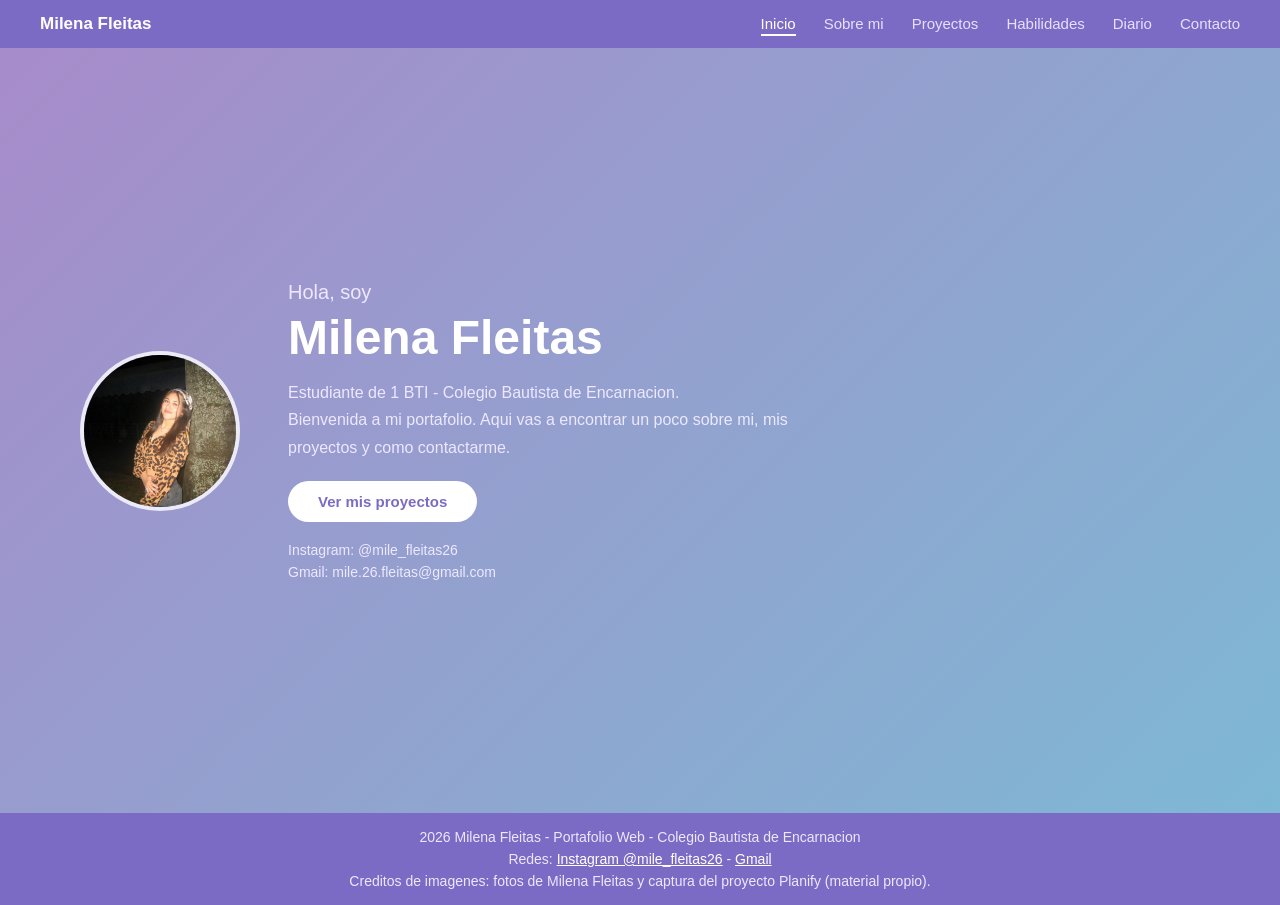
<file: index.html>
<!DOCTYPE html>
<html lang="es">
<head>
  <meta charset="UTF-8">
  <meta name="viewport" content="width=device-width, initial-scale=1.0">
  <title>Milena Fleitas | Portafolio</title>
  <link rel="stylesheet" href="css/estilos.css">
</head>
<body>

  <nav>
    <span class="nav-brand">Milena Fleitas</span>
    <ul class="nav-links">
      <li><a href="index.html" class="activo">Inicio</a></li>
      <li><a href="sobre-mi.html">Sobre mi</a></li>
      <li><a href="proyectos.html">Proyectos</a></li>
      <li><a href="habilidades.html">Habilidades</a></li>
      <li><a href="diario.html">Diario</a></li>
      <li><a href="contacto.html">Contacto</a></li>
    </ul>
  </nav>

  <section id="inicio">
    <div class="hero-avatar">
      <img src="img/foto-milena.jpg" alt="Foto de Milena Fleitas">
    </div>
    <div class="hero-text">
      <h2>Hola, soy</h2>
      <h1>Milena Fleitas</h1>
      <p>Estudiante de 1 BTI - Colegio Bautista de Encarnacion.<br>
      Bienvenida a mi portafolio. Aqui vas a encontrar un poco sobre mi, mis proyectos y como contactarme.</p>
      <a href="proyectos.html" class="hero-btn">Ver mis proyectos</a>
      <div class="social-row">
        <span>Instagram: @mile_fleitas26</span>
        <span>Gmail: mile.26.fleitas@gmail.com</span>
      </div>
    </div>
  </section>

  <footer>
    <p>2026 Milena Fleitas - Portafolio Web - Colegio Bautista de Encarnacion</p>
    <p>Redes: <a href="https://www.instagram.com/mile_fleitas26/" target="_blank">Instagram @mile_fleitas26</a> - <a href="mailto:mile.26.fleitas@gmail.com">Gmail</a></p>
    <p>Creditos de imagenes: fotos de Milena Fleitas y captura del proyecto Planify (material propio).</p>
  </footer>

</body>
</html>
</file>
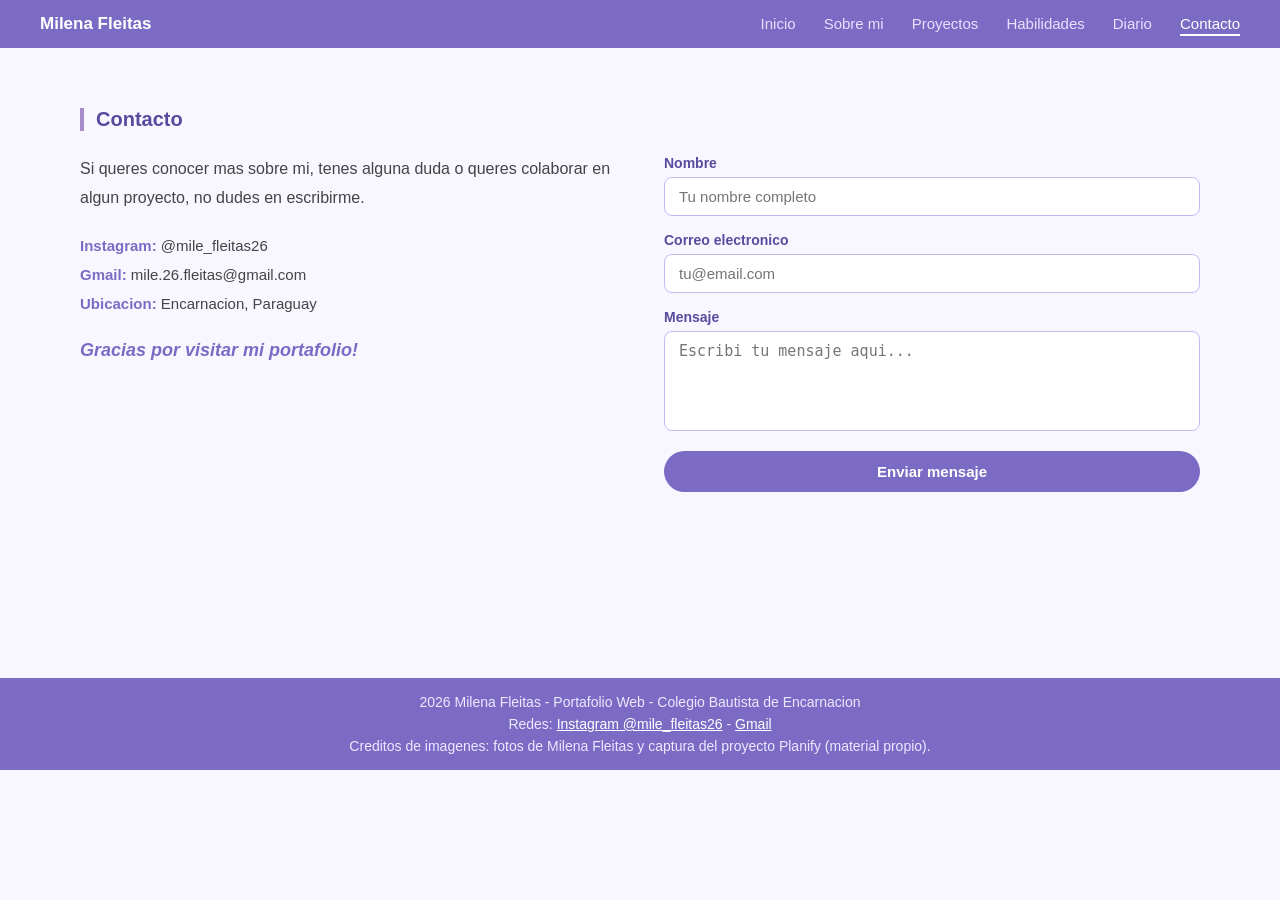
<file: contacto.html>
<!DOCTYPE html>
<html lang="es">
<head>
  <meta charset="UTF-8">
  <meta name="viewport" content="width=device-width, initial-scale=1.0">
  <title>Contacto | Milena Fleitas</title>
  <link rel="stylesheet" href="css/estilos.css">
</head>
<body>

  <nav>
    <span class="nav-brand">Milena Fleitas</span>
    <ul class="nav-links">
      <li><a href="index.html">Inicio</a></li>
      <li><a href="sobre-mi.html">Sobre mi</a></li>
      <li><a href="proyectos.html">Proyectos</a></li>
      <li><a href="habilidades.html">Habilidades</a></li>
      <li><a href="diario.html">Diario</a></li>
      <li><a href="contacto.html" class="activo">Contacto</a></li>
    </ul>
  </nav>

  <section id="contacto" class="pagina">
    <p class="section-title">Contacto</p>
    <div class="contact-grid">
      <div class="contact-info">
        <p>Si queres conocer mas sobre mi, tenes alguna duda o queres colaborar en algun proyecto, no dudes en escribirme.</p>
        <div class="contact-item"><strong>Instagram:</strong> @mile_fleitas26</div>
        <div class="contact-item"><strong>Gmail:</strong> mile.26.fleitas@gmail.com</div>
        <div class="contact-item"><strong>Ubicacion:</strong> Encarnacion, Paraguay</div>
        <div class="thanks">Gracias por visitar mi portafolio!</div>
      </div>
      <form id="form-contacto">
        <div class="form-group">
          <label>Nombre</label>
          <input type="text" placeholder="Tu nombre completo">
        </div>
        <div class="form-group">
          <label>Correo electronico</label>
          <input type="email" placeholder="tu@email.com">
        </div>
        <div class="form-group">
          <label>Mensaje</label>
          <textarea placeholder="Escribi tu mensaje aqui..."></textarea>
        </div>
        <button type="submit" class="submit-btn">Enviar mensaje</button>
        <p class="mensaje-ok" id="mensaje-ok">Gracias por tu mensaje!</p>
      </form>
    </div>
  </section>

  <footer>
    <p>2026 Milena Fleitas - Portafolio Web - Colegio Bautista de Encarnacion</p>
    <p>Redes: <a href="https://www.instagram.com/mile_fleitas26/" target="_blank">Instagram @mile_fleitas26</a> - <a href="mailto:mile.26.fleitas@gmail.com">Gmail</a></p>
    <p>Creditos de imagenes: fotos de Milena Fleitas y captura del proyecto Planify (material propio).</p>
  </footer>

  <script src="js/script.js"></script>
</body>
</html>
</file>
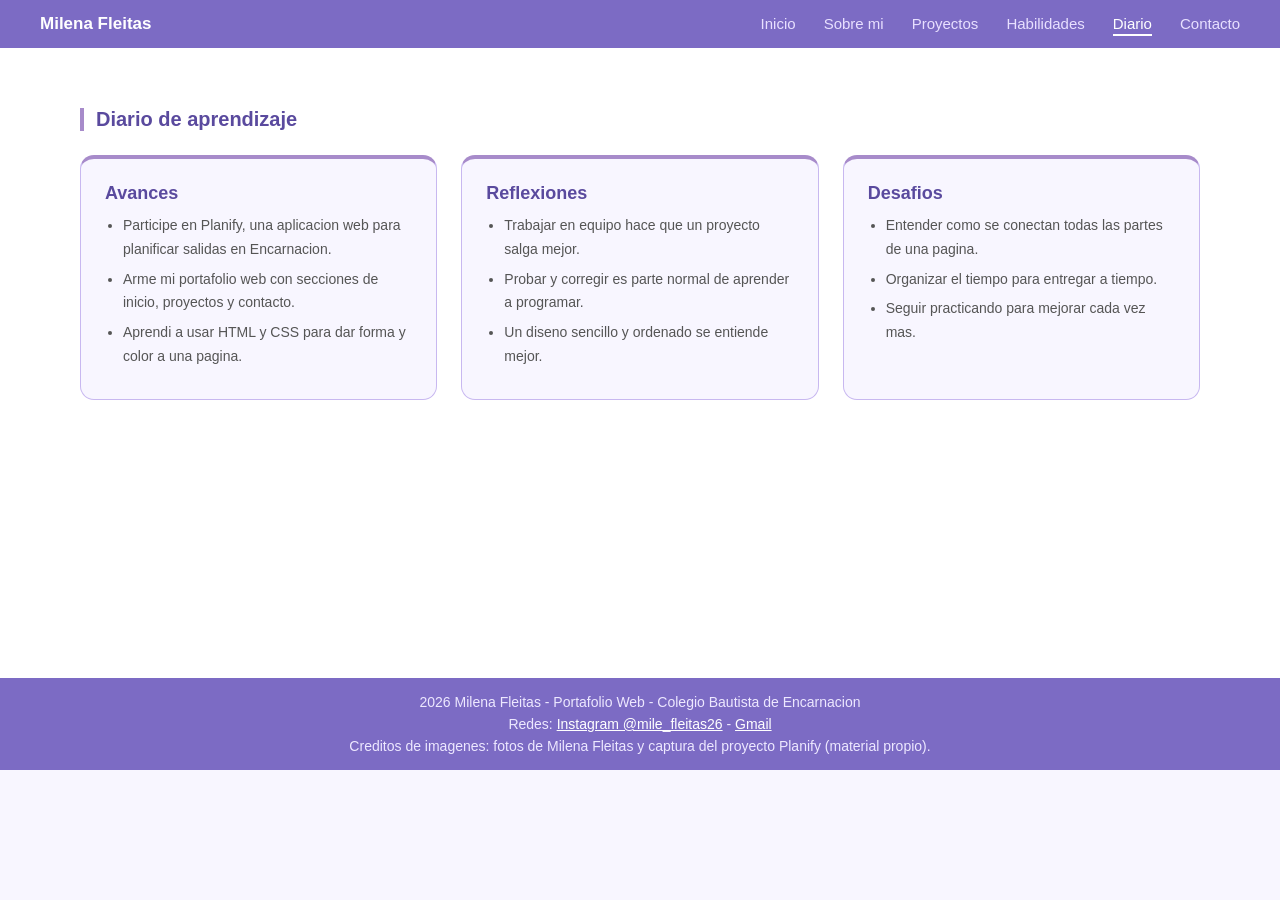
<file: diario.html>
<!DOCTYPE html>
<html lang="es">
<head>
  <meta charset="UTF-8">
  <meta name="viewport" content="width=device-width, initial-scale=1.0">
  <title>Diario | Milena Fleitas</title>
  <link rel="stylesheet" href="css/estilos.css">
</head>
<body>

  <nav>
    <span class="nav-brand">Milena Fleitas</span>
    <ul class="nav-links">
      <li><a href="index.html">Inicio</a></li>
      <li><a href="sobre-mi.html">Sobre mi</a></li>
      <li><a href="proyectos.html">Proyectos</a></li>
      <li><a href="habilidades.html">Habilidades</a></li>
      <li><a href="diario.html" class="activo">Diario</a></li>
      <li><a href="contacto.html">Contacto</a></li>
    </ul>
  </nav>

  <section id="diario" class="pagina">
    <p class="section-title">Diario de aprendizaje</p>
    <div class="diary-grid">
      <div class="diary-card">
        <h3>Avances</h3>
        <ul>
          <li>Participe en Planify, una aplicacion web para planificar salidas en Encarnacion.</li>
          <li>Arme mi portafolio web con secciones de inicio, proyectos y contacto.</li>
          <li>Aprendi a usar HTML y CSS para dar forma y color a una pagina.</li>
        </ul>
      </div>
      <div class="diary-card">
        <h3>Reflexiones</h3>
        <ul>
          <li>Trabajar en equipo hace que un proyecto salga mejor.</li>
          <li>Probar y corregir es parte normal de aprender a programar.</li>
          <li>Un diseno sencillo y ordenado se entiende mejor.</li>
        </ul>
      </div>
      <div class="diary-card">
        <h3>Desafios</h3>
        <ul>
          <li>Entender como se conectan todas las partes de una pagina.</li>
          <li>Organizar el tiempo para entregar a tiempo.</li>
          <li>Seguir practicando para mejorar cada vez mas.</li>
        </ul>
      </div>
    </div>
  </section>

  <footer>
    <p>2026 Milena Fleitas - Portafolio Web - Colegio Bautista de Encarnacion</p>
    <p>Redes: <a href="https://www.instagram.com/mile_fleitas26/" target="_blank">Instagram @mile_fleitas26</a> - <a href="mailto:mile.26.fleitas@gmail.com">Gmail</a></p>
    <p>Creditos de imagenes: fotos de Milena Fleitas y captura del proyecto Planify (material propio).</p>
  </footer>

</body>
</html>
</file>
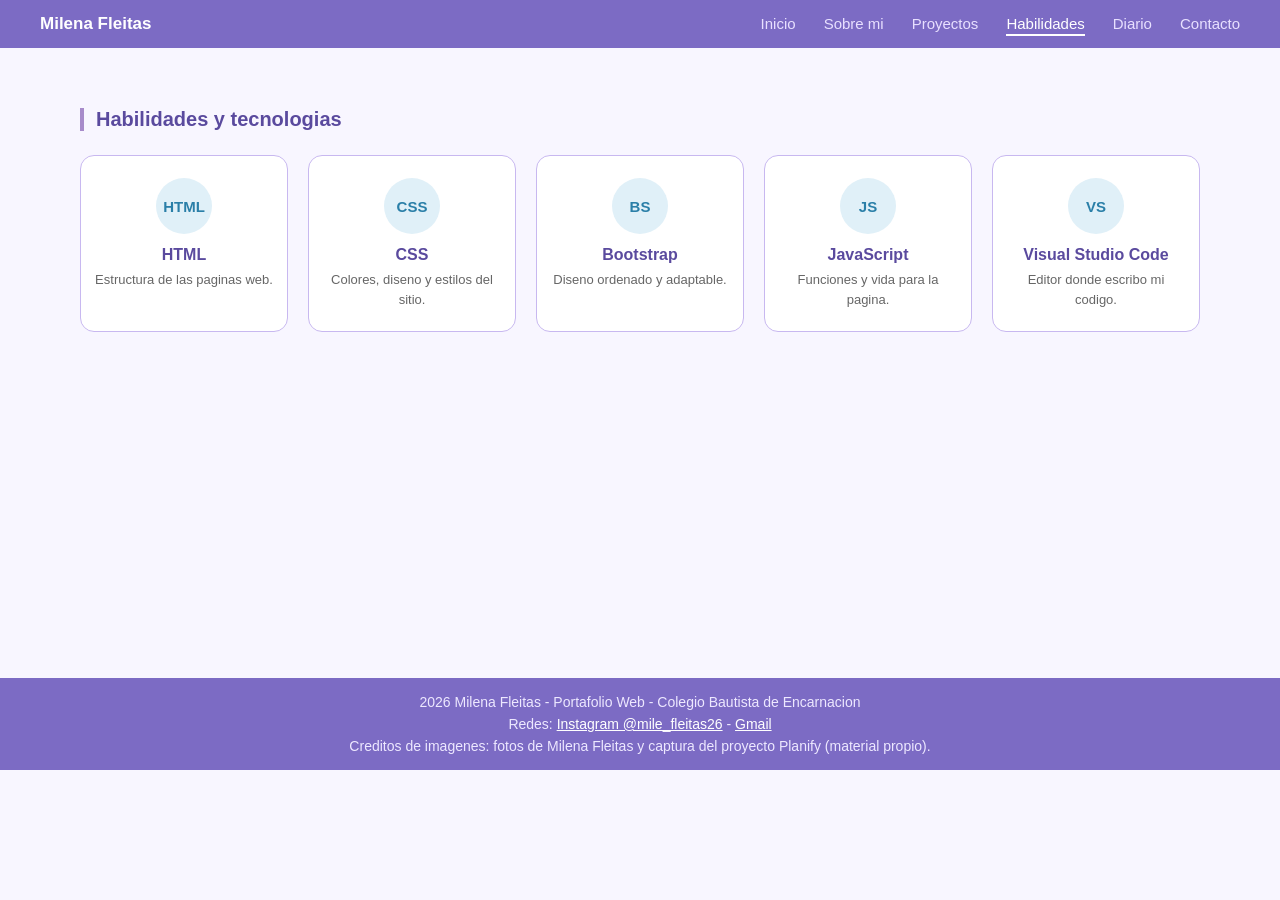
<file: habilidades.html>
<!DOCTYPE html>
<html lang="es">
<head>
  <meta charset="UTF-8">
  <meta name="viewport" content="width=device-width, initial-scale=1.0">
  <title>Habilidades | Milena Fleitas</title>
  <link rel="stylesheet" href="css/estilos.css">
</head>
<body>

  <nav>
    <span class="nav-brand">Milena Fleitas</span>
    <ul class="nav-links">
      <li><a href="index.html">Inicio</a></li>
      <li><a href="sobre-mi.html">Sobre mi</a></li>
      <li><a href="proyectos.html">Proyectos</a></li>
      <li><a href="habilidades.html" class="activo">Habilidades</a></li>
      <li><a href="diario.html">Diario</a></li>
      <li><a href="contacto.html">Contacto</a></li>
    </ul>
  </nav>

  <section id="habilidades" class="pagina">
    <p class="section-title">Habilidades y tecnologias</p>
    <div class="skills-grid">
      <div class="skill-card">
        <div class="skill-icon">HTML</div>
        <h3>HTML</h3>
        <p>Estructura de las paginas web.</p>
      </div>
      <div class="skill-card">
        <div class="skill-icon">CSS</div>
        <h3>CSS</h3>
        <p>Colores, diseno y estilos del sitio.</p>
      </div>
      <div class="skill-card">
        <div class="skill-icon">BS</div>
        <h3>Bootstrap</h3>
        <p>Diseno ordenado y adaptable.</p>
      </div>
      <div class="skill-card">
        <div class="skill-icon">JS</div>
        <h3>JavaScript</h3>
        <p>Funciones y vida para la pagina.</p>
      </div>
      <div class="skill-card">
        <div class="skill-icon">VS</div>
        <h3>Visual Studio Code</h3>
        <p>Editor donde escribo mi codigo.</p>
      </div>
    </div>
  </section>

  <footer>
    <p>2026 Milena Fleitas - Portafolio Web - Colegio Bautista de Encarnacion</p>
    <p>Redes: <a href="https://www.instagram.com/mile_fleitas26/" target="_blank">Instagram @mile_fleitas26</a> - <a href="mailto:mile.26.fleitas@gmail.com">Gmail</a></p>
    <p>Creditos de imagenes: fotos de Milena Fleitas y captura del proyecto Planify (material propio).</p>
  </footer>

</body>
</html>
</file>
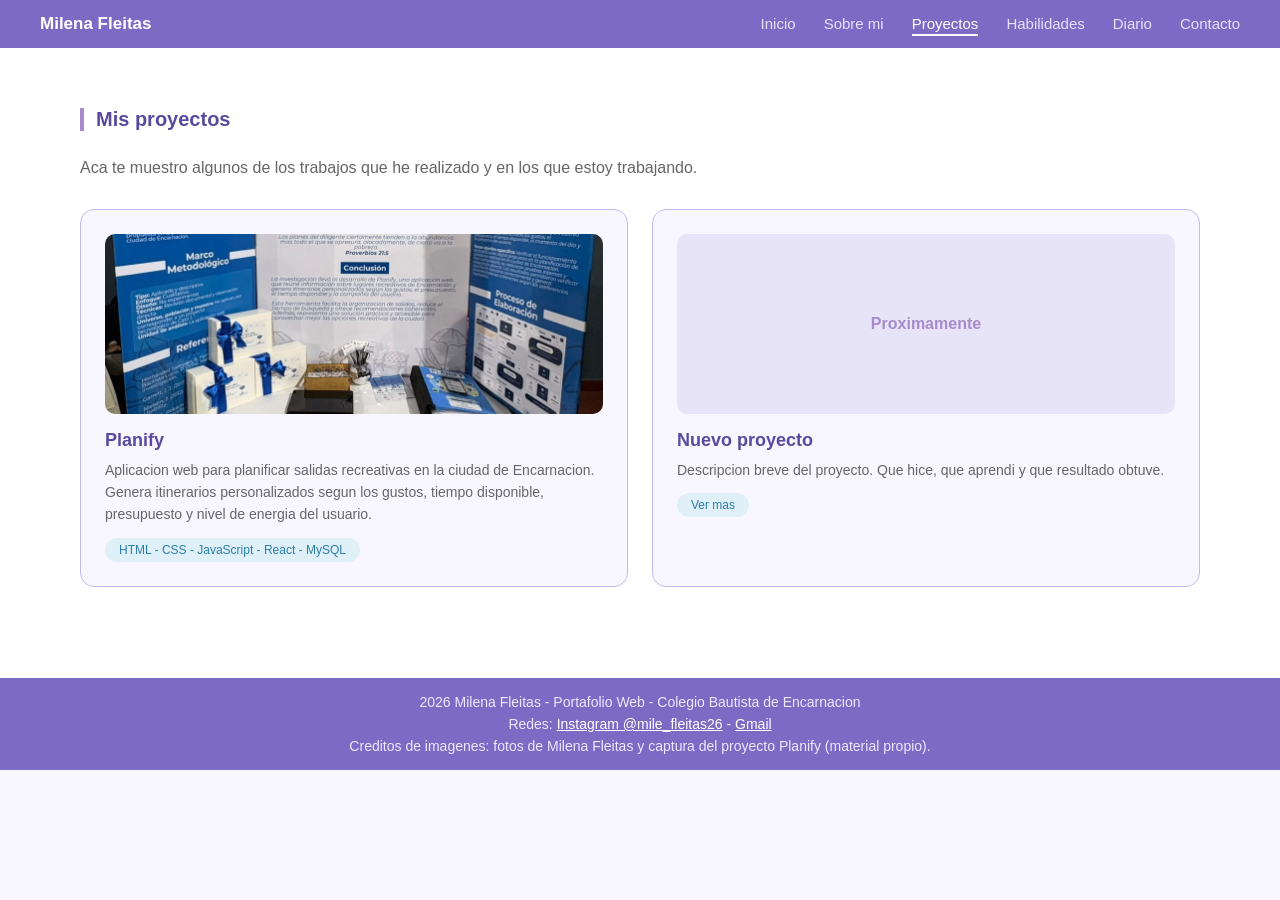
<file: proyectos.html>
<!DOCTYPE html>
<html lang="es">
<head>
  <meta charset="UTF-8">
  <meta name="viewport" content="width=device-width, initial-scale=1.0">
  <title>Proyectos | Milena Fleitas</title>
  <link rel="stylesheet" href="css/estilos.css">
</head>
<body>

  <nav>
    <span class="nav-brand">Milena Fleitas</span>
    <ul class="nav-links">
      <li><a href="index.html">Inicio</a></li>
      <li><a href="sobre-mi.html">Sobre mi</a></li>
      <li><a href="proyectos.html" class="activo">Proyectos</a></li>
      <li><a href="habilidades.html">Habilidades</a></li>
      <li><a href="diario.html">Diario</a></li>
      <li><a href="contacto.html">Contacto</a></li>
    </ul>
  </nav>

  <section id="proyectos" class="pagina">
    <p class="section-title">Mis proyectos</p>
    <p class="proyectos-intro">Aca te muestro algunos de los trabajos que he realizado y en los que estoy trabajando.</p>
    <div class="card-grid">
      <div class="card">
        <div class="card-img">
          <img src="img/planify.jpg" alt="Captura del proyecto Planify" alt="Planify">
        </div>
        <h3>Planify</h3>
        <p>Aplicacion web para planificar salidas recreativas en la ciudad de Encarnacion. Genera itinerarios personalizados segun los gustos, tiempo disponible, presupuesto y nivel de energia del usuario.</p>
        <span class="card-badge">HTML - CSS - JavaScript - React - MySQL</span>
      </div>
      <div class="card">
        <div class="card-img" style="background:#e8e4f8;display:flex;align-items:center;justify-content:center;color:#a78bca;font-size:16px;font-weight:bold;">
          Proximamente
        </div>
        <h3>Nuevo proyecto</h3>
        <p>Descripcion breve del proyecto. Que hice, que aprendi y que resultado obtuve.</p>
        <span class="card-badge">Ver mas</span>
      </div>
    </div>
  </section>

  <footer>
    <p>2026 Milena Fleitas - Portafolio Web - Colegio Bautista de Encarnacion</p>
    <p>Redes: <a href="https://www.instagram.com/mile_fleitas26/" target="_blank">Instagram @mile_fleitas26</a> - <a href="mailto:mile.26.fleitas@gmail.com">Gmail</a></p>
    <p>Creditos de imagenes: fotos de Milena Fleitas y captura del proyecto Planify (material propio).</p>
  </footer>

</body>
</html>
</file>
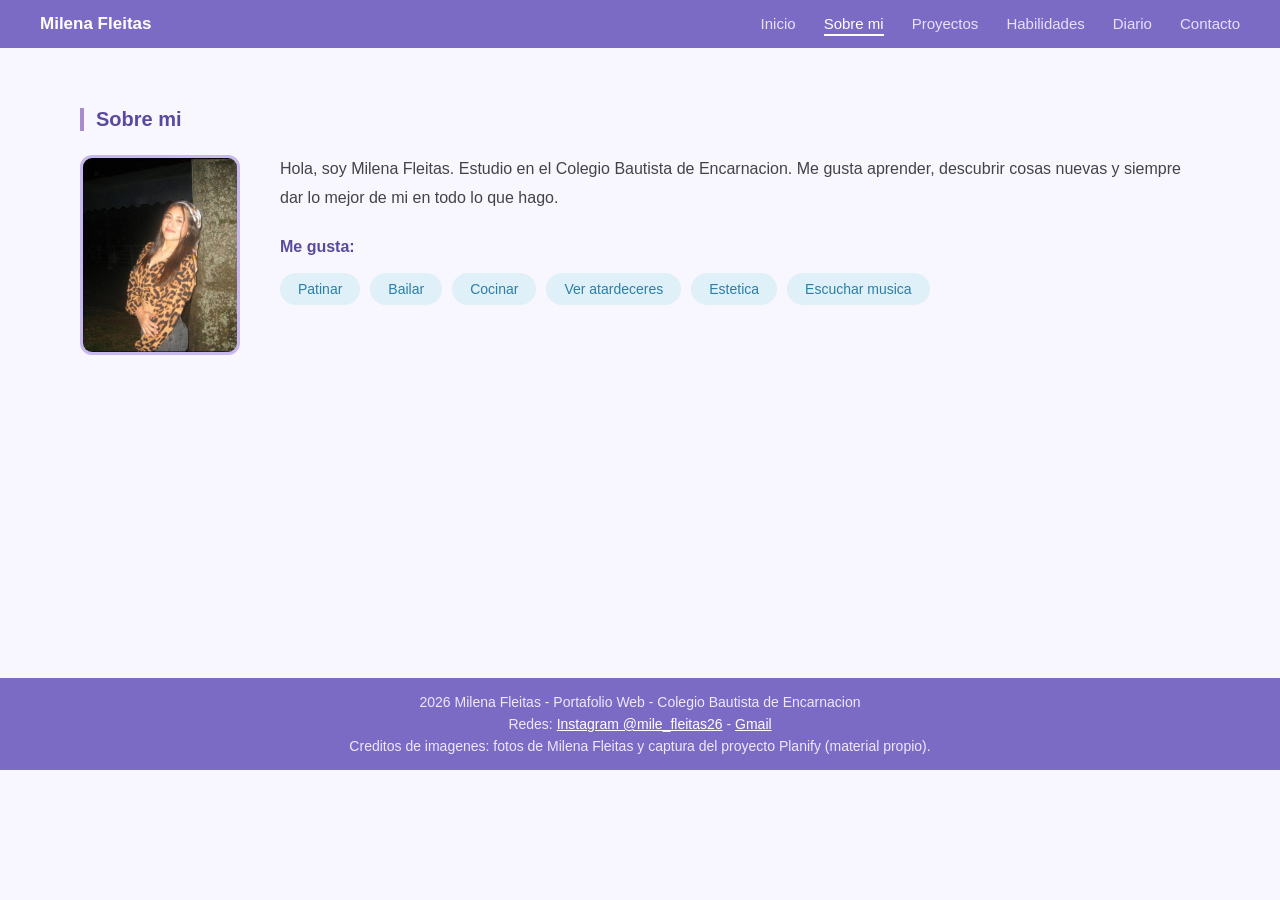
<file: sobre-mi.html>
<!DOCTYPE html>
<html lang="es">
<head>
  <meta charset="UTF-8">
  <meta name="viewport" content="width=device-width, initial-scale=1.0">
  <title>Sobre mi | Milena Fleitas</title>
  <link rel="stylesheet" href="css/estilos.css">
</head>
<body>

  <nav>
    <span class="nav-brand">Milena Fleitas</span>
    <ul class="nav-links">
      <li><a href="index.html">Inicio</a></li>
      <li><a href="sobre-mi.html" class="activo">Sobre mi</a></li>
      <li><a href="proyectos.html">Proyectos</a></li>
      <li><a href="habilidades.html">Habilidades</a></li>
      <li><a href="diario.html">Diario</a></li>
      <li><a href="contacto.html">Contacto</a></li>
    </ul>
  </nav>

  <section id="sobre-mi" class="pagina">
    <p class="section-title">Sobre mi</p>
    <div class="about-flex">
      <div class="about-img">
        <img src="img/foto-milena.jpg" alt="Foto de Milena Fleitas">
      </div>
      <div class="about-text">
        <p>Hola, soy Milena Fleitas. Estudio en el Colegio Bautista de Encarnacion. Me gusta aprender, descubrir cosas nuevas y siempre dar lo mejor de mi en todo lo que hago.</p>
        <p style="font-weight:bold;color:#5a4a9e;margin-bottom:12px">Me gusta:</p>
        <div class="hobbies">
          <span class="hobby">Patinar</span>
          <span class="hobby">Bailar</span>
          <span class="hobby">Cocinar</span>
          <span class="hobby">Ver atardeceres</span>
          <span class="hobby">Estetica</span>
          <span class="hobby">Escuchar musica</span>
        </div>
      </div>
    </div>
  </section>

  <footer>
    <p>2026 Milena Fleitas - Portafolio Web - Colegio Bautista de Encarnacion</p>
    <p>Redes: <a href="https://www.instagram.com/mile_fleitas26/" target="_blank">Instagram @mile_fleitas26</a> - <a href="mailto:mile.26.fleitas@gmail.com">Gmail</a></p>
    <p>Creditos de imagenes: fotos de Milena Fleitas y captura del proyecto Planify (material propio).</p>
  </footer>

</body>
</html>
</file>
<file: css/estilos.css>
* { box-sizing: border-box; margin: 0; padding: 0; }
html { scroll-behavior: smooth; }
body { font-family: Arial, sans-serif; background: #f8f6ff; color: #333; }

nav {
  background: #7c6bc4;
  padding: 14px 40px;
  display: flex;
  align-items: center;
  justify-content: space-between;
  position: sticky;
  top: 0;
  z-index: 100;
}
.nav-brand { color: #fff; font-weight: bold; font-size: 17px; }
.nav-links { display: flex; gap: 28px; list-style: none; }
.nav-links a { color: #e8e0ff; text-decoration: none; font-size: 15px; transition: color 0.2s; }
.nav-links a.activo { color: #fff; border-bottom: 2px solid #fff; padding-bottom: 2px; }
.nav-links a:hover { color: #fff; border-bottom: 2px solid #fff; padding-bottom: 2px; }

section { padding: 60px 80px; }
.section-title {
  font-size: 20px;
  font-weight: bold;
  color: #5a4a9e;
  margin-bottom: 24px;
  border-left: 4px solid #a78bca;
  padding-left: 12px;
}

#inicio {
  background: linear-gradient(135deg, #a78bca 0%, #7eb8d4 100%);
  display: flex;
  align-items: center;
  gap: 48px;
  min-height: 85vh;
}
.hero-avatar {
  width: 160px;
  height: 160px;
  border-radius: 50%;
  overflow: hidden;
  border: 4px solid rgba(255,255,255,0.8);
  flex-shrink: 0;
}
.hero-avatar img { width: 100%; height: 100%; object-fit: cover; }
.hero-text h2 { color: #ede8ff; font-size: 20px; margin-bottom: 6px; font-weight: normal; }
.hero-text h1 { color: #fff; font-size: 48px; font-weight: bold; margin-bottom: 14px; }
.hero-text p { color: #ede8ff; font-size: 16px; line-height: 1.7; max-width: 500px; }
.hero-btn {
  display: inline-block;
  margin-top: 20px;
  background: #fff;
  color: #7c6bc4;
  padding: 12px 30px;
  border-radius: 24px;
  font-size: 15px;
  font-weight: bold;
  text-decoration: none;
}
.social-row { margin-top: 20px; display: flex; flex-direction: column; gap: 6px; }
.social-row span { color: #ede8ff; font-size: 14px; }

#sobre-mi { background: #f8f6ff; }
.about-flex { display: flex; gap: 40px; align-items: flex-start; }
.about-img {
  width: 160px;
  height: 200px;
  border-radius: 12px;
  overflow: hidden;
  flex-shrink: 0;
  border: 3px solid #c8b8f0;
}
.about-img img { width: 100%; height: 100%; object-fit: cover; }
.about-text p { font-size: 16px; color: #444; line-height: 1.8; margin-bottom: 20px; }
.hobbies { display: flex; flex-wrap: wrap; gap: 10px; }
.hobby { background: #e0f0f8; color: #2a7fa8; font-size: 14px; padding: 8px 18px; border-radius: 20px; }

#proyectos { background: #fff; }
.proyectos-intro { font-size: 16px; color: #666; margin-bottom: 28px; line-height: 1.6; }
.card-grid { display: grid; grid-template-columns: 1fr 1fr; gap: 24px; }
.card {
  background: #f8f6ff;
  border: 1px solid #c8b8f0;
  border-radius: 14px;
  padding: 24px;
}
.card-img { width: 100%; height: 180px; border-radius: 10px; overflow: hidden; margin-bottom: 16px; }
.card-img img { width: 100%; height: 100%; object-fit: cover; }
.card h3 { font-size: 18px; font-weight: bold; color: #5a4a9e; margin-bottom: 8px; }
.card p { font-size: 14px; color: #666; line-height: 1.6; }
.card-badge { display: inline-block; background: #e0f0f8; color: #2a7fa8; font-size: 12px; padding: 5px 14px; border-radius: 12px; margin-top: 12px; }

#contacto { background: #f8f6ff; }
.contact-grid { display: grid; grid-template-columns: 1fr 1fr; gap: 48px; }
.contact-info p { font-size: 16px; color: #444; line-height: 1.8; margin-bottom: 24px; }
.contact-item { font-size: 15px; color: #444; margin-bottom: 12px; }
.contact-item strong { color: #7c6bc4; }
.thanks { margin-top: 28px; font-size: 18px; font-weight: bold; color: #7c6bc4; font-style: italic; }
.form-group { margin-bottom: 16px; }
.form-group label { display: block; font-size: 14px; color: #5a4a9e; font-weight: bold; margin-bottom: 6px; }
.form-group input, .form-group textarea {
  width: 100%;
  border: 1px solid #c8b8f0;
  border-radius: 8px;
  padding: 10px 14px;
  font-size: 15px;
  background: #fff;
  color: #333;
}
.form-group textarea { height: 100px; resize: none; }
.submit-btn {
  background: #7c6bc4;
  color: #fff;
  border: none;
  padding: 12px 32px;
  border-radius: 24px;
  font-size: 15px;
  font-weight: bold;
  width: 100%;
  cursor: pointer;
}
.submit-btn:hover { background: #5a4a9e; }

footer { background: #7c6bc4; padding: 16px 40px; text-align: center; }
footer p { color: #ede8ff; font-size: 14px; }

/* Habilidades */
#habilidades { background: #f8f6ff; }
.skills-grid { display: grid; grid-template-columns: repeat(5, 1fr); gap: 20px; }
.skill-card { background: #fff; border: 1px solid #c8b8f0; border-radius: 14px; padding: 22px 12px; text-align: center; }
.skill-icon { width: 56px; height: 56px; border-radius: 50%; background: #e0f0f8; color: #2a7fa8; font-weight: bold; font-size: 15px; display: flex; align-items: center; justify-content: center; margin: 0 auto 12px; }
.skill-card h3 { font-size: 16px; color: #5a4a9e; margin-bottom: 6px; }
.skill-card p { font-size: 13px; color: #666; line-height: 1.5; }

/* Diario de aprendizaje */
#diario { background: #fff; }
.diary-grid { display: grid; grid-template-columns: repeat(3, 1fr); gap: 24px; }
.diary-card { background: #f8f6ff; border: 1px solid #c8b8f0; border-top: 4px solid #a78bca; border-radius: 14px; padding: 24px; }
.diary-card h3 { font-size: 18px; color: #5a4a9e; margin-bottom: 10px; }
.diary-card ul { padding-left: 18px; }
.diary-card li { font-size: 14px; color: #555; line-height: 1.7; margin-bottom: 6px; }

footer a { color: #fff; text-decoration: underline; }
footer p + p { margin-top: 6px; }

.pagina { min-height: 70vh; }
.mensaje-ok { display: none; margin-top: 14px; color: #2a7fa8; font-weight: bold; text-align: center; }
@media (max-width: 800px) {
  nav { flex-direction: column; gap: 10px; padding: 12px 16px; }
  .nav-links { flex-wrap: wrap; justify-content: center; gap: 14px; }
  section { padding: 40px 24px; }
  #inicio, .about-flex { flex-direction: column; text-align: center; }
  .card-grid, .contact-grid, .diary-grid { grid-template-columns: 1fr; }
  .skills-grid { grid-template-columns: 1fr 1fr; }
}
</file>
